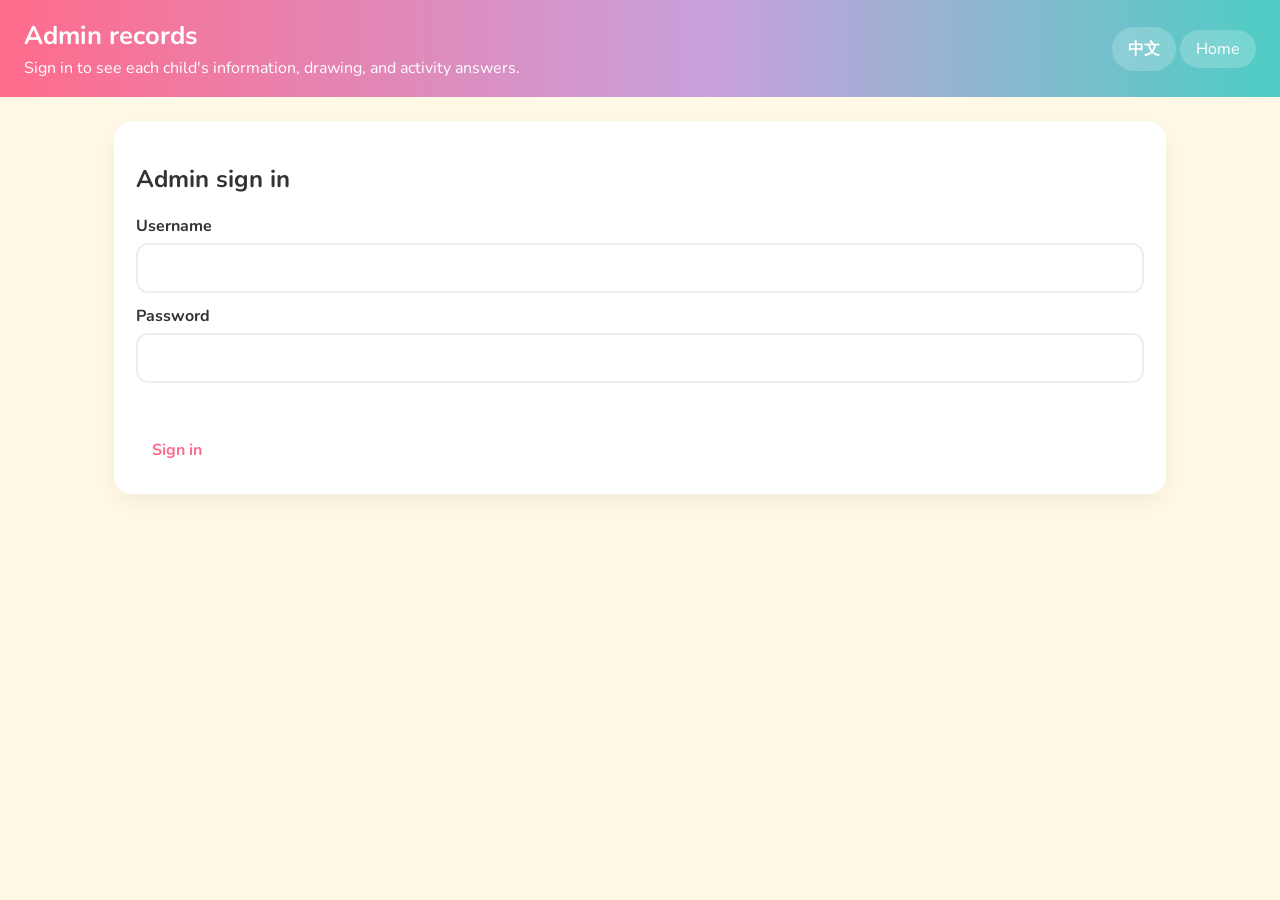
<file: admin.html>
<!DOCTYPE html>
<html lang="en">
<head>
    <meta charset="UTF-8">
    <meta name="viewport" content="width=device-width, initial-scale=1.0">
    <title>Admin records - 管理員紀錄</title>
    <link href="https://fonts.googleapis.com/css2?family=Nunito:wght@400;600;700&display=swap" rel="stylesheet">
    <style>
        :root {
            --pink: #FF6B8B;
            --teal: #4ECDC4;
            --ink: #333;
            --paper: #FFF9E6;
        }
        * { box-sizing: border-box; }
        body {
            margin: 0;
            font-family: Nunito, sans-serif;
            color: var(--ink);
            background: var(--paper);
        }
        header {
            display: flex;
            justify-content: space-between;
            align-items: center;
            flex-wrap: wrap;
            gap: 16px;
            padding: 18px 24px;
            background: linear-gradient(90deg, var(--pink), #c9a0dc 55%, var(--teal));
            color: white;
        }
        header a { color: white; }
        h1 { margin: 0; font-size: 1.6rem; }
        header p { margin: 4px 0 0; }
        button, .lang-switch button {
            border: 0;
            border-radius: 999px;
            padding: 8px 16px;
            font: inherit;
            font-weight: 700;
            cursor: pointer;
            touch-action: manipulation;
            min-height: 44px;
        }
        .primary { background: white; color: var(--pink); }
        .quiet { background: rgba(255,255,255,0.2); color: white; }
        main { max-width: 1100px; margin: 0 auto; padding: 24px; }
        .card {
            background: white;
            border-radius: 18px;
            padding: 22px;
            box-shadow: 0 8px 24px rgba(0,0,0,0.06);
        }
        label { display: block; font-weight: 700; margin: 12px 0 6px; }
        input {
            width: 100%;
            padding: 12px 14px;
            border: 2px solid #eee;
            border-radius: 12px;
            font: inherit;
            font-size: 16px;
            touch-action: manipulation;
        }
        .error { color: #b42318; min-height: 1.2em; margin-top: 10px; }
        .layout { display: grid; grid-template-columns: 280px 1fr; gap: 18px; }
        .user-button {
            display: block;
            width: 100%;
            text-align: left;
            background: #fff;
            border: 2px solid #f3d5de;
            border-radius: 14px;
            padding: 12px;
            margin-bottom: 10px;
        }
        .user-button.selected { border-color: var(--pink); background: #fff5f8; }
        .user-button strong { display: block; }
        .user-button span { color: #777; font-size: 0.9rem; }
        .record h2 { margin-top: 0; color: var(--pink); }
        .record h3 { margin: 22px 0 8px; color: #8a6500; }
        .input-block {
            margin: 12px 0 16px;
            padding: 14px 16px 8px;
            border: 2px solid #f3d5de;
            border-radius: 14px;
            background: #fffdf8;
        }
        .input-block h4 { margin: 0 0 8px; color: #1e3a8a; }
        .line { margin: 4px 0; }
        .muted { color: #888; }
        .danger {
            width: 100%;
            margin-bottom: 8px;
            background: #b42318;
            color: white;
        }
        .delete-user { width: auto; }
        .clean-status { min-height: 1.2em; margin: 0 0 12px; font-weight: 700; color: #b42318; }
        .consent-editor { margin-bottom: 16px; }
        .consent-editor textarea {
            width: 100%;
            min-height: 240px;
            margin: 6px 0 14px;
            padding: 12px;
            border: 2px solid #f3d5de;
            border-radius: 12px;
            font: inherit;
            line-height: 1.5;
        }
        .consent-editor .status { min-height: 1.2em; margin: 10px 0 0; font-weight: 700; color: #1b5e20; }
        img.drawing, img.signature {
            display: block;
            max-width: min(100%, 520px);
            margin-top: 8px;
            border-radius: 12px;
            background: white;
            border: 1px solid #eee;
        }
        .hidden { display: none; }
        @media (max-width: 800px) {
            .layout { grid-template-columns: 1fr; }
        }
    </style>
</head>
<body>
    <header>
        <div>
            <h1 class="lang-en">Admin records</h1>
            <h1 class="lang-zh hidden">管理員紀錄</h1>
            <p class="lang-en">Sign in to see each child's information, drawing, and activity answers.</p>
            <p class="lang-zh hidden">登入後可以查看每位參加者的資料、圖畫和所有活動答案。</p>
        </div>
        <div>
            <button class="quiet" id="langBtn" type="button">中文</button>
            <a href="index.html" class="quiet" style="display:inline-block;text-decoration:none;border-radius:999px;padding:8px 16px;">Home</a>
            <button class="quiet hidden" id="logoutBtn" type="button">Log out</button>
        </div>
    </header>
    <main>
        <section class="card" id="loginCard">
            <h2 class="lang-en">Admin sign in</h2>
            <h2 class="lang-zh hidden">管理員登入</h2>
            <form id="loginForm">
                <label class="lang-en" for="username">Username</label>
                <label class="lang-zh hidden" for="username">用戶名</label>
                <input id="username" name="username" autocomplete="username" autocapitalize="none" autocorrect="off" spellcheck="false">
                <label class="lang-en" for="password">Password</label>
                <label class="lang-zh hidden" for="password">密碼</label>
                <input id="password" name="password" type="password" autocomplete="current-password">
                <p class="error" id="loginError"></p>
                <button class="primary" id="loginBtn" type="submit">Sign in</button>
            </form>
        </section>
        <section class="hidden" id="records">
            <div class="card consent-editor" id="consentEditor">
                <h2 class="lang-en">Informed consent statement</h2>
                <h2 class="lang-zh hidden">知情同意書</h2>
                <p class="lang-en">Type the statement parents and children should read. Saving it replaces the statement on the consent page. Names and signature boxes stay the same.</p>
                <p class="lang-zh hidden">輸入家長和孩子要閱讀的同意書。保存後，同意頁會顯示這段文字。姓名和簽名欄維持不變。</p>
                <label class="lang-en" for="consentEnglish">English statement</label>
                <label class="lang-zh hidden" for="consentEnglish">英文同意書</label>
                <textarea id="consentEnglish"></textarea>
                <label class="lang-en" for="consentChinese">Chinese statement</label>
                <label class="lang-zh hidden" for="consentChinese">中文同意書</label>
                <textarea id="consentChinese"></textarea>
                <button class="primary" id="saveConsentStatementBtn" type="button">
                    <span class="lang-en">Save statement</span><span class="lang-zh hidden">保存同意書</span>
                </button>
                <p class="status" id="consentStatementStatus"></p>
            </div>
            <div class="layout">
            <div>
                <button class="danger" id="cleanUsersBtn" type="button">Clean all user data</button>
                <p class="clean-status" id="cleanStatus"></p>
                <div class="card" id="userList"></div>
            </div>
            <div class="card record" id="userRecord">
                <p class="muted lang-en">Choose a name to see what that child saved.</p>
                <p class="muted lang-zh hidden">請選擇一個名字，查看該參加者保存的內容。</p>
            </div>
            </div>
        </section>
    </main>
    <script src="api-config.js"></script>
    <script>
        let language = 'en';
        let authHeader = sessionStorage.getItem('cc_admin_auth') || '';
        let selectedUser = null;

        function applyLanguage() {
            document.querySelectorAll('.lang-en').forEach(function (el) {
                el.classList.toggle('hidden', language !== 'en');
            });
            document.querySelectorAll('.lang-zh').forEach(function (el) {
                el.classList.toggle('hidden', language !== 'zh');
            });
            document.getElementById('langBtn').textContent = language === 'en' ? '中文' : 'EN';
            document.getElementById('loginBtn').textContent = language === 'en' ? 'Sign in' : '登入';
            document.getElementById('logoutBtn').textContent = language === 'en' ? 'Log out' : '登出';
            document.getElementById('cleanUsersBtn').textContent = language === 'en' ? 'Clean all user data' : '清除所有使用者資料';
        }

        function escapeText(value) {
            return String(value == null ? '' : value).replace(/[&<>"']/g, function (character) {
                return ({ '&': '&amp;', '<': '&lt;', '>': '&gt;', '"': '&quot;', "'": '&#39;' })[character];
            });
        }

        function basicAuthHeader(username, password) {
            const bytes = new TextEncoder().encode(username + ':' + password);
            let binary = '';
            for (let i = 0; i < bytes.length; i++) binary += String.fromCharCode(bytes[i]);
            return 'Basic ' + btoa(binary);
        }

        async function adminFetch(path, options, refreshed) {
            const request = Object.assign({ cache: 'no-store' }, options || {});
            const headers = Object.assign({}, request.headers || {});
            if (authHeader) {
                headers.Authorization = authHeader;
                headers['X-CC-Admin'] = authHeader;
            }
            request.headers = headers;
            let response;
            try {
                response = await fetch(apiUrl(path), request);
            } catch (error) {
                if (refreshed !== 'again' && refreshed !== true) {
                    await new Promise(function (resolve) { setTimeout(resolve, 700); });
                    return adminFetch(path, options, 'again');
                }
                if (refreshed !== true && typeof refreshCreativityApi === 'function' && await refreshCreativityApi()) {
                    return adminFetch(path, options, true);
                }
                throw new Error('0');
            }
            if (!response.ok && refreshed !== true && (response.status === 502 || response.status === 503 || response.status === 530) &&
                typeof refreshCreativityApi === 'function' && await refreshCreativityApi()) {
                return adminFetch(path, options, true);
            }
            return response;
        }

        async function adminGet(path) {
            const response = await adminFetch(path, { headers: { Authorization: authHeader } });
            if (!response.ok) throw new Error(String(response.status));
            return response.json();
        }

        function showLogin(message) {
            document.getElementById('loginCard').classList.remove('hidden');
            document.getElementById('records').classList.add('hidden');
            document.getElementById('logoutBtn').classList.add('hidden');
            document.getElementById('loginError').textContent = message || '';
        }

        function showRecords() {
            document.getElementById('loginCard').classList.add('hidden');
            document.getElementById('records').classList.remove('hidden');
            document.getElementById('logoutBtn').classList.remove('hidden');
        }

        function field(label, value) {
            const text = String(value || '').trim();
            return '<p class="line"><strong>' + escapeText(label) + ':</strong> ' +
                (text ? escapeText(text) : '<span class="muted">(left blank)</span>') + '</p>';
        }

        function sortText(raw) {
            let items = raw;
            if (typeof raw === 'string') {
                try { items = JSON.parse(raw || '[]'); } catch (error) { return String(raw || ''); }
            }
            if (!Array.isArray(items)) return '';
            return items.map(function (item) {
                return item && item.text ? item.text : '';
            }).filter(Boolean).join(', ');
        }

        function inputRoundLabel(round) {
            const number = Number(round);
            const teen = number % 100;
            const suffix = teen >= 11 && teen <= 13 ? 'th'
                : number % 10 === 1 ? 'st'
                : number % 10 === 2 ? 'nd'
                : number % 10 === 3 ? 'rd'
                : 'th';
            return {
                en: number + suffix + ' input',
                zh: '第' + number + '次輸入'
            };
        }

        function responseHasAnswers(responses) {
            return Object.keys(responses || {}).some(function (key) {
                if (key === 'attempts') return false;
                const value = String(responses[key] == null ? '' : responses[key]).trim();
                return value !== '' && value !== '[]' && value !== '{}';
            });
        }

        function activityInputRounds(responses, latestDrawing) {
            const attempts = responses && Array.isArray(responses.attempts) ? responses.attempts : [];
            const rounds = attempts.map(function (attempt, index) {
                return {
                    round: attempt && attempt.round ? attempt.round : index + 1,
                    responses: attempt && attempt.responses ? attempt.responses : {},
                    drawingDataUrl: attempt && attempt.drawingDataUrl ? attempt.drawingDataUrl : ''
                };
            }).filter(function (round) {
                return responseHasAnswers(round.responses) || (typeof round.drawingDataUrl === 'string' && round.drawingDataUrl.indexOf('data:image') === 0);
            });
            const current = Object.assign({}, responses || {});
            delete current.attempts;
            if (responseHasAnswers(current)) {
                rounds.push({ round: rounds.length + 1, responses: current, drawingDataUrl: latestDrawing || '' });
            } else if (!rounds.length && latestDrawing) {
                rounds.push({ round: 1, responses: {}, drawingDataUrl: latestDrawing });
            }
            return rounds;
        }

        function answerLines(responses, lines) {
            let body = '';
            lines.forEach(function (line) {
                const value = line[0].indexOf('category') === 0 ? sortText(responses[line[0]]) : responses[line[0]];
                body += field(line[1], value);
            });
            return body;
        }

        function drawingLine(dataUrl) {
            if (typeof dataUrl === 'string' && dataUrl.indexOf('data:image') === 0) {
                return '<p class="line"><strong><span class="lang-en">Drawing</span><span class="lang-zh">圖畫</span>:</strong></p>' +
                    '<img class="drawing" alt="Drawing" src="' + dataUrl + '">';
            }
            return '<p class="line"><strong><span class="lang-en">Drawing</span><span class="lang-zh">圖畫</span>:</strong> ' +
                '<span class="muted"><span class="lang-en">No drawing saved.</span><span class="lang-zh">尚未保存圖畫。</span></span></p>';
        }

        function activityBlock(title, responses, lines, withDrawing, latestDrawing) {
            let body = '<h3>' + escapeText(title) + '</h3>';
            const rounds = activityInputRounds(responses, withDrawing ? latestDrawing : '');
            if (!rounds.length) return body + '<p class="muted">Nothing saved yet.</p>';
            rounds.forEach(function (round) {
                const label = inputRoundLabel(round.round);
                body += '<section class="input-block">';
                body += '<h4><span class="lang-en">' + label.en + ':</span><span class="lang-zh">' + label.zh + '：</span></h4>';
                if (withDrawing) body += drawingLine(round.drawingDataUrl);
                body += answerLines(round.responses, lines);
                body += '</section>';
            });
            return body;
        }

        function recordLabel(status) {
            const labels = {
                valid: 'Counted',
                main_use: 'Usual use',
                impossible: 'Not possible',
                vague: 'Too general',
                nonsense: 'Not a real idea',
                duplicate: 'Same idea again',
                empty: 'Empty'
            };
            return labels[status] || status || '—';
        }

        function analysisLines(result) {
            if (!result || !Array.isArray(result.objects)) return '';
            return result.objects.map(function (objectResult) {
                const lines = (objectResult.items || []).map(function (item, index) {
                    const category = item.status === 'valid' ? (item.categoryEn || '—') : '—';
                    return (index + 1) + '. ' + (item.answer || '—') +
                        ' — Record: ' + recordLabel(item.status) + ' — Category: ' + category;
                }).join('\n');
                return '<p class="line"><strong>' + escapeText(objectResult.en || 'Object') +
                    '</strong> — Fluency ' + escapeText(objectResult.fluency) +
                    ', Flexibility ' + escapeText(objectResult.flexibility) +
                    ', Total ' + escapeText(objectResult.total) + '<br>' +
                    escapeText(lines).replace(/\n/g, '<br>') + '</p>';
            }).join('');
        }

        function scoreFields(result) {
            return field('Creativity Scores', result.total) +
                field('Fluency', result.fluency) +
                field('Flexibility', result.flexibility);
        }

        function checkBlock(title, submission) {
            let body = '<h3>' + escapeText(title) + '</h3>';
            if (!submission || !submission.responses || !submission.responses.result) {
                return body + '<p class="muted">Nothing saved yet.</p>';
            }
            const responses = submission.responses;
            const attempts = Array.isArray(responses.attempts) && responses.attempts.length
                ? responses.attempts
                : [{ savedAt: responses.savedAt, result: responses.result }];
            attempts.forEach(function (attempt, index) {
                const label = inputRoundLabel(index + 1);
                const when = attempt.savedAt ? String(attempt.savedAt).slice(0, 16).replace('T', ' ') : '';
                body += '<section class="input-block">';
                body += '<h4><span class="lang-en">' + label.en + ':</span><span class="lang-zh">' + label.zh + '：</span></h4>';
                if (when) body += field('Saved', when);
                body += scoreFields(attempt.result || {});
                body += analysisLines(attempt.result || {});
                body += '</section>';
            });
            return body;
        }

        function renderRecord(details) {
            const user = details.user || {};
            const consent = details.consent || {};
            const submissions = details.submissions || [];
            const byId = {};
            submissions.forEach(function (item) { byId[item.activityId] = item; });
            const animal = (byId[1] || {}).responses || null;
            const drawing = details.drawingDataUrl || ((byId[1] || {}).metadata || {}).animalDrawingDataUrl || '';
            const parentSignature = consent.parentSignatureDataUrl || '';
            const signature = consent.participantSignatureDataUrl || '';
            let html = '<h2>' + escapeText(user.name || 'Participant') + '</h2>';
            html += '<button class="danger delete-user" id="deleteUserBtn" type="button">' +
                '<span class="lang-en">Delete this user</span><span class="lang-zh">刪除這位使用者</span></button>';
            html += '<p class="clean-status" id="deleteStatus"></p>';
            html += '<h3>Personal information</h3>';
            html += field('Name', user.name);
            html += field('Username', user.username);
            html += field('Age', user.age);
            html += field('Email', user.email);
            html += field('Language', user.language === 'zh' ? '中文' : 'English');
            html += field('Joined', user.joinedDate ? String(user.joinedDate).slice(0, 10) : '');
            html += '<h3>Consent</h3>';
            if (!details.consent) {
                html += '<p class="muted">No consent saved.</p>';
            } else {
                html += field('Parent or guardian', consent.parentName);
                html += field('Name on consent', consent.participantName);
                html += field('Signing date', consent.participantDate || consent.signedDate);
                html += '<p><strong>Parent or guardian signature</strong></p>';
                html += parentSignature.indexOf('data:image') === 0
                    ? '<img class="signature" alt="Parent signature" src="' + parentSignature + '">'
                    : '<p class="muted">No parent signature saved.</p>';
                html += '<p><strong>Child signature</strong></p>';
                html += signature.indexOf('data:image') === 0
                    ? '<img class="signature" alt="Child signature" src="' + signature + '">'
                    : '<p class="muted">No child signature saved.</p>';
            }
            html += activityBlock('1. Transformation of Animals', animal, [
                ['animalName', 'Name of the new animal'],
                ['animalDescription', 'Description']
            ], true, drawing);
            html += activityBlock('2. What If...?', (byId[2] || {}).responses || null, [1, 2, 3, 4, 5, 6].map(function (n) {
                return ['Result' + n, 'Result ' + n];
            }));
            html += activityBlock('3. Word Association', (byId[3] || {}).responses || null, [1, 2, 3, 4, 5].map(function (n) {
                return ['word' + n, 'Word ' + n];
            }).concat([['wordStory', 'Story']]));
            html += activityBlock('4. Penguin in the Desert', (byId[4] || {}).responses || null, [1, 2, 3, 4, 5].map(function (n) {
                return ['idea' + n, 'Idea ' + n];
            }));
            html += activityBlock('5. Brainstorming', (byId[5] || {}).responses || null, [
                ['solution1', 'Solution 1'],
                ['solution2', 'Solution 2'],
                ['solution3', 'Solution 3'],
                ['solution4', 'Solution 4'],
                ['category1', 'Things we can do right now'],
                ['category2', 'Things we can do, but need help from others'],
                ['category3', 'Hard to do'],
                ['category4', 'Fun ideas but not really helpful']
            ]);
            html += checkBlock('Creativity check before training', byId[101]);
            html += checkBlock('Creativity check after training', byId[102]);
            return html;
        }

        async function openUser(user, button) {
            document.querySelectorAll('.user-button').forEach(function (item) {
                item.classList.remove('selected');
            });
            if (button) button.classList.add('selected');
            selectedUser = user;
            const record = document.getElementById('userRecord');
            record.innerHTML = '<p class="muted">Loading...</p>';
            try {
                const details = await adminGet('/api/admin/users/' + encodeURIComponent(user.id));
                selectedUser = (details.user || user);
                record.innerHTML = renderRecord(details);
                applyLanguage();
                const deleteButton = document.getElementById('deleteUserBtn');
                if (deleteButton) deleteButton.addEventListener('click', deleteSelectedUser);
            } catch (error) {
                record.innerHTML = '<p class="error">Could not load this record.</p>';
            }
        }

        async function deleteSelectedUser() {
            const user = selectedUser;
            if (!user || !user.id) return;
            const name = String(user.name || user.username || '').trim() ||
                (language === 'en' ? 'this user' : '這位使用者');
            const first = language === 'en'
                ? 'Delete this user only: ' + name + '? This removes their saved information, drawing, activity answers, and creativity scores. Other users stay.'
                : '只刪除這位使用者：' + name + '？這會清除這位使用者已保存的資料、圖畫、活動答案和創意分數。其他使用者會保留。';
            if (!window.confirm(first)) return;
            const second = language === 'en'
                ? 'Please confirm again. Deleting this user cannot be undone. Delete ' + name + ' now?'
                : '請再確認一次。刪除後無法復原。現在刪除 ' + name + ' 嗎？';
            if (!window.confirm(second)) return;
            const status = document.getElementById('deleteStatus');
            const button = document.getElementById('deleteUserBtn');
            if (button) button.disabled = true;
            if (status) status.textContent = language === 'en' ? 'Deleting...' : '正在刪除...';
            try {
                await adminPost('/api/admin/delete-user', { userId: user.id });
                selectedUser = null;
                document.getElementById('userRecord').innerHTML = language === 'en'
                    ? '<p class="muted">Choose a name to see what that child saved.</p>'
                    : '<p class="muted">請選擇一個名字，查看該參加者保存的內容。</p>';
                await loadUsers();
                document.getElementById('cleanStatus').textContent = language === 'en'
                    ? name + ' has been deleted. Other users are still saved.'
                    : name + ' 已刪除。其他使用者仍然保存。';
            } catch (error) {
                if (button) button.disabled = false;
                if (status) status.textContent = language === 'en'
                    ? 'This user could not be deleted. Check the internet connection, then try again.'
                    : '未能刪除這位使用者。請檢查網絡連線，然後再試。';
            }
        }

        async function adminPost(path, payload) {
            const response = await adminFetch(path, {
                method: 'POST',
                headers: { Authorization: authHeader, 'Content-Type': 'application/json' },
                body: JSON.stringify(payload || {})
            });
            if (!response.ok) throw new Error(String(response.status));
            return response.json();
        }

        async function cleanAllUsers() {
            const first = language === 'en'
                ? 'This will erase every child\'s saved information, drawings, activity answers, and creativity scores. Do you want to continue?'
                : '這會清除所有參加者已保存的資料、圖畫、活動答案和創意分數。要繼續嗎？';
            if (!window.confirm(first)) return;
            const second = language === 'en'
                ? 'Please confirm again. Cleaning all user data cannot be undone. Clean all user data now?'
                : '請再確認一次。清除所有使用者資料後無法復原。現在清除嗎？';
            if (!window.confirm(second)) return;
            const status = document.getElementById('cleanStatus');
            status.textContent = language === 'en' ? 'Cleaning...' : '正在清除...';
            try {
                await adminPost('/api/admin/clear-users');
                document.getElementById('userRecord').innerHTML = language === 'en'
                    ? '<p class="muted">Choose a name to see what that child saved.</p>'
                    : '<p class="muted">請選擇一個名字，查看該參加者保存的內容。</p>';
                await loadUsers();
                status.textContent = language === 'en'
                    ? 'All user data has been cleaned.'
                    : '所有使用者資料已清除。';
            } catch (error) {
                status.textContent = language === 'en'
                    ? 'The record book could not be cleaned. Check the internet connection, then try again.'
                    : '未能清除記錄冊。請檢查網絡連線，然後再試。';
            }
        }

        async function loadConsentStatement() {
            const status = document.getElementById('consentStatementStatus');
            try {
                const data = await adminGet('/api/public/consent-statement');
                document.getElementById('consentEnglish').value = data.english || '';
                document.getElementById('consentChinese').value = data.chinese || '';
            } catch (error) {
                status.textContent = language === 'en'
                    ? 'The statement could not be opened. Check the internet connection, then try again.'
                    : '未能開啟同意書。請檢查網絡連線，然後再試。';
            }
        }

        async function saveConsentStatement() {
            const status = document.getElementById('consentStatementStatus');
            const english = document.getElementById('consentEnglish').value.trim();
            const chinese = document.getElementById('consentChinese').value.trim();
            if (!english || !chinese) {
                status.textContent = language === 'en'
                    ? 'Please enter both the English and the Chinese statement.'
                    : '請同時輸入英文和中文同意書。';
                return;
            }
            status.textContent = language === 'en' ? 'Saving...' : '正在保存...';
            try {
                await adminPost('/api/admin/consent-statement', { english: english, chinese: chinese });
                status.textContent = language === 'en'
                    ? 'Saved. This is the statement parents and children will read.'
                    : '已保存。家長和孩子閱讀的同意書會顯示這段文字。';
            } catch (error) {
                const code = Number(error && error.message);
                status.textContent = code === 400
                    ? (language === 'en'
                        ? 'Please enter both statements, and keep each one shorter than the limit.'
                        : '請同時輸入英文和中文同意書，而且不要超過長度限制。')
                    : (language === 'en'
                        ? 'The statement could not be saved. Check the internet connection, then try again.'
                        : '未能保存同意書。請檢查網絡連線，然後再試。');
            }
        }

        async function loadUsers() {
            const data = await adminGet('/api/admin/users');
            const users = data.users || [];
            const list = document.getElementById('userList');
            showRecords();
            await loadConsentStatement();
            if (!users.length) {
                list.innerHTML = '<p class="muted">No children have registered yet.</p>';
                return;
            }
            list.innerHTML = '<h2>Registered children</h2>';
            users.forEach(function (user) {
                const button = document.createElement('button');
                button.type = 'button';
                button.className = 'user-button';
                const done = (user.completedActivities || []).length;
                button.innerHTML = '<strong>' + escapeText(user.name) + '</strong><span>' +
                    escapeText(user.email || '') + ' · ' + done + '/5 activities</span>';
                button.addEventListener('click', function () { openUser(user, button); });
                list.appendChild(button);
            });
            showRecords();
        }

        function typedValue(id) {
            return String((document.getElementById(id) || {}).value || '')
                .replace(/[\u200B-\u200D\uFEFF]/g, '')
                .trim();
        }

        async function signIn() {
            const username = typedValue('username');
            const password = typedValue('password');
            if (!username || !password) {
                document.getElementById('loginError').textContent = language === 'en'
                    ? 'Please enter the username and password.'
                    : '請輸入用戶名和密碼。';
                return;
            }
            if (typeof refreshCreativityApi === 'function') {
                try { await refreshCreativityApi(); } catch (ignore) {}
            }
            authHeader = basicAuthHeader(username, password);
            try {
                await loadUsers();
                sessionStorage.setItem('cc_admin_auth', authHeader);
                document.getElementById('loginError').textContent = '';
            } catch (error) {
                authHeader = '';
                sessionStorage.removeItem('cc_admin_auth');
                const status = Number(error && error.message);
                document.getElementById('loginError').textContent = status === 401
                    ? (language === 'en'
                        ? 'That username or password is not correct.'
                        : '用戶名或密碼不正確。')
                    : (language === 'en'
                        ? 'The record book could not be opened. Check the internet connection, then try again.'
                        : '未能開啟記錄冊。請檢查網絡連線，然後再試。');
            }
        }

        document.getElementById('loginForm').addEventListener('submit', function (event) {
            event.preventDefault();
            signIn();
        });
        document.getElementById('langBtn').addEventListener('click', function () {
            language = language === 'en' ? 'zh' : 'en';
            applyLanguage();
        });
        document.getElementById('cleanUsersBtn').addEventListener('click', cleanAllUsers);
        document.getElementById('saveConsentStatementBtn').addEventListener('click', saveConsentStatement);
        document.getElementById('logoutBtn').addEventListener('click', function () {
            authHeader = '';
            sessionStorage.removeItem('cc_admin_auth');
            showLogin('');
        });
        applyLanguage();
        if (authHeader) {
            loadUsers().catch(function () { showLogin(''); });
        }
    </script>
</body>
</html>
</file>
